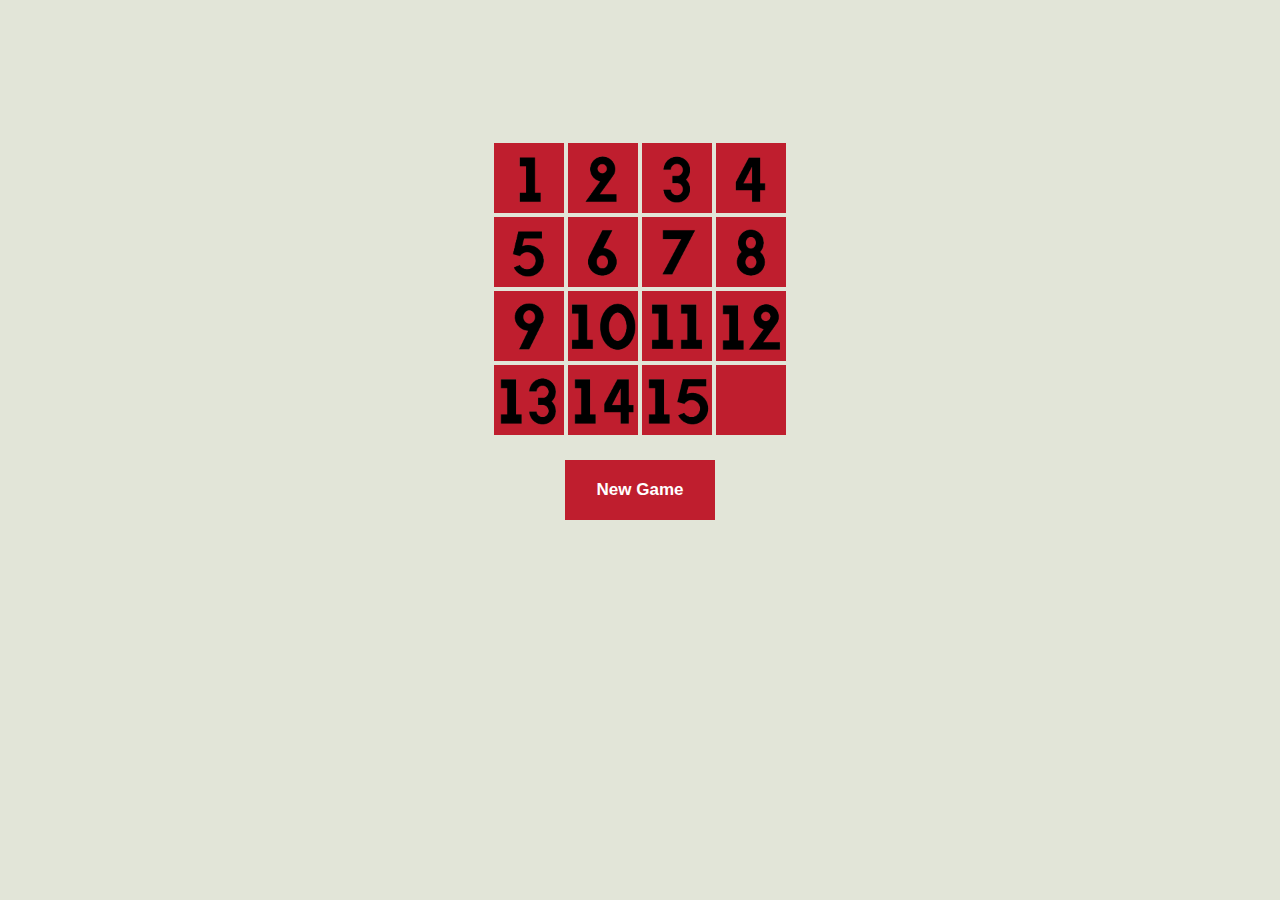
<file: MiniGames/barley-break.html>
<html>
<head>

    <meta charset="utf-8"/>
    <meta name="viewport" content="width=device-width, initial-scale=1.0, maximum-scale=1.0">
    <meta name="description" content="Tizen Mobile Web Basic Template"/>
    <link rel="stylesheet" type="text/css" href="css/style.css"/>
    <title>Пятнашки</title>
</head>

<body>
<div class="page">
    <div style="margin-top: 140px">
        <table align="center">
            <tr>
                <td>
                    <img src="images/barley/0.png" onclick="change(0)" id="0" width="70" height="70">
                    <img src="images/barley/1.png" onclick="change(1)" id="1" width="70" height="70">
                    <img src="images/barley/2.png" onclick="change(2)" id="2" width="70" height="70">
                    <img src="images/barley/3.png" onclick="change(3)" id="3" width="70" height="70"><br>
                    <img src="images/barley/4.png" onclick="change(4)" id="4" width="70" height="70">
                    <img src="images/barley/5.png" onclick="change(5)" id="5" width="70" height="70">
                    <img src="images/barley/6.png" onclick="change(6)" id="6" width="70" height="70">
                    <img src="images/barley/7.png" onclick="change(7)" id="7" width="70" height="70"><br>
                    <img src="images/barley/8.png" onclick="change(8)" id="8" width="70" height="70">
                    <img src="images/barley/9.png" onclick="change(9)" id="9" width="70" height="70">
                    <img src="images/barley/10.png" onclick="change(10)" id="10" width="70" height="70">
                    <img src="images/barley/11.png" onclick="change(11)" id="11" width="70" height="70"><br>
                    <img src="images/barley/12.png" onclick="change(12)" id="12" width="70" height="70">
                    <img src="images/barley/13.png" onclick="change(13)" id="13" width="70" height="70">
                    <img src="images/barley/14.png" onclick="change(14)" id="14" width="70" height="70">
                    <img src="images/barley/15.png" onclick="change(15)" id="15" width="70" height="70"><br>
                </td>
            </tr>
        </table>
        <br>
        <center><input class="knopka" id="newGame" type="button" value=" New Game "></center>
    </div>
    <script src="js/barley-break.js"></script>
</div>
</body>
</html>
</file>
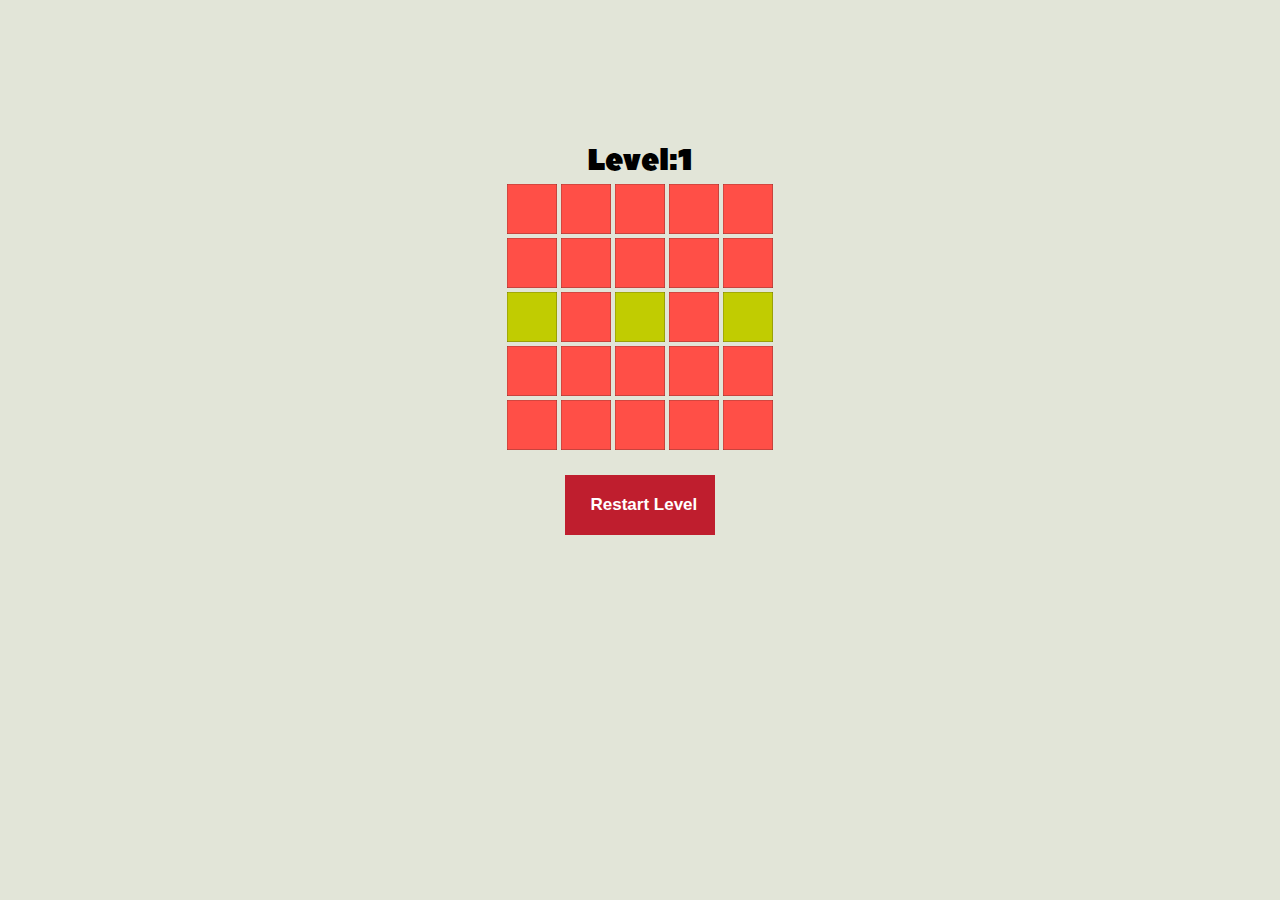
<file: MiniGames/invertion.html>
<html>
<head>

    <meta charset="utf-8"/>
    <meta name="viewport" content="width=device-width, initial-scale=1.0, maximum-scale=1.0">
    <meta name="description" content="Tizen Mobile Web Basic Template"/>
    <!-- <link rel="stylesheet" type="text/css" href="css/bootstrap.css" /> -->
    <link rel="stylesheet" type="text/css" href="css/style.css"/>

</head>
<style>
    @font-face {
        font-family: peace sans;
        src: url(fonts/Peace.otf);
    }

    .peace {
        font-family: peace sans;
    }
</style>
<body>
<div class="page">
    <div style="margin-top: 140px">
        <div id="level" style=" font-size: 30px; text-align: center; color: #000000" class="peace">
            Level:1
        </div>
        <table align="center">
            <tr>
                <td>
                    <img src="images/invertion/0.png" onclick="change(0)" id="0" width="50" height="50">
                    <img src="images/invertion/0.png" onclick="change(1)" id="1" width="50" height="50">
                    <img src="images/invertion/0.png" onclick="change(2)" id="2" width="50" height="50">
                    <img src="images/invertion/0.png" onclick="change(3)" id="3" width="50" height="50">
                    <img src="images/invertion/0.png" onclick="change(4)" id="4" width="50" height="50"><br>
                    <img src="images/invertion/0.png" onclick="change(5)" id="5" width="50" height="50">
                    <img src="images/invertion/0.png" onclick="change(6)" id="6" width="50" height="50">
                    <img src="images/invertion/0.png" onclick="change(7)" id="7" width="50" height="50">
                    <img src="images/invertion/0.png" onclick="change(8)" id="8" width="50" height="50">
                    <img src="images/invertion/0.png" onclick="change(9)" id="9" width="50" height="50"><br>
                    <img src="images/invertion/0.png" onclick="change(10)" id="10" width="50" height="50">
                    <img src="images/invertion/0.png" onclick="change(11)" id="11" width="50" height="50">
                    <img src="images/invertion/0.png" onclick="change(12)" id="12" width="50" height="50">
                    <img src="images/invertion/0.png" onclick="change(13)" id="13" width="50" height="50">
                    <img src="images/invertion/0.png" onclick="change(14)" id="14" width="50" height="50"><br>
                    <img src="images/invertion/0.png" onclick="change(15)" id="15" width="50" height="50">
                    <img src="images/invertion/0.png" onclick="change(16)" id="16" width="50" height="50">
                    <img src="images/invertion/0.png" onclick="change(17)" id="17" width="50" height="50">
                    <img src="images/invertion/0.png" onclick="change(18)" id="18" width="50" height="50">
                    <img src="images/invertion/0.png" onclick="change(19)" id="19" width="50" height="50"><br>
                    <img src="images/invertion/0.png" onclick="change(20)" id="20" width="50" height="50">
                    <img src="images/invertion/0.png" onclick="change(21)" id="21" width="50" height="50">
                    <img src="images/invertion/0.png" onclick="change(22)" id="22" width="50" height="50">
                    <img src="images/invertion/0.png" onclick="change(23)" id="23" width="50" height="50">
                    <img src="images/invertion/0.png" onclick="change(24)" id="24" width="50" height="50">
                </td>
            </tr>
        </table>
        <br>
        <center><input class="knopka" id="newGame" type="button" value="Restart Level"></center>
    </div>
</div>
<script src="js/invertion.js"></script>
</body>
</html>
</file>
<file: MiniGames/css/style.css>
html,
body {
    width: 100%;
    height: 100%;
    margin: 0 auto;
    padding: 0;
    color: #ffffff;
}

@font-face {
    font-family: OpenSans;
    src: url(fonts/OpenSans-Regular.ttf);
}

.page {
    width: 100%;
    height: 100%;
    display: table;
    background-color: RGB(226,229,216);
}

.content {
    text-align: center;
    -webkit-tap-highlight-color: transparent;
}
.contents {
    display: table-cell;
    vertical-align: middle;
    text-align: center;
    -webkit-tap-highlight-color: transparent;
}
#content-text {
    font-weight: bold;
    font-size: 5em;
}

.options{
    text-align: center;
    font-size: 25px;
}

.options ul{
    margin: 0;
    padding: 0;
    list-style-type: none;
}

.options ul li{
    display: block;
    margin-top: 15px;
    margin-bottom: 15px;
    -webkit-transition: all .25s;
    -o-transition:  all .25s;
    transition:  all .25s;
}

.player_card {
    height: 95px;
}

.playerPlace, .computer_card{
    height: 140px;
}

.playerPlace {
    margin-top: 30px;
    text-align: center;
}

.computer_card {
    margin-bottom: 30px;
    margin-top: 20px;
    text-align: center;
}

.player_card img {
    display: inline-block;
    max-width: 95px;
    max-height: 95px;
}

.yes_button_div, .no_button_div {
    text-align: center;
}

.player_cards {
    margin-top: 60px;
}

.playerPlace img, .computer_card img {
    max-width: 140px;
    max-height: 140px;
}

.result{
    font-size: 28px;
    height: 40px;
    text-align: center;
    display:table
}

.logo img{
    max-height: 300px;
    max-width: 300px;
}

.logo{
    text-align: center;
    font-size: 48px;
    height: 150px;
}

.main_page_button{
    color: white;
    font-family: OpenSans;
    background-color: #3B3B3B;
    width: 100%;
    border-radius: 15px;
    border: ridge;
}

.main_page_button:active{
    background-color: #636363;
}

.huge_button {
    height: 45px;
    font-size: 40px;
    color: #5E5E5E;
    background-color: #FFDC9C;
    border: none;
}

.yes_button, .no_button {
    width: 100px;
    height: 100px;
    border-radius: 100px;
    border: none;
}

.yes_button img, .no_button img {
    width: 35px;
    height: 35px;
}

.score {
    text-align: center;
    font-size: 30px;
    margin-top: 90px;
    font-family: OpenSans;
    font-weight: bold;
}

.score_rps {
    margin-top: 90px;
    font-family: OpenSans;
    font-weight: bold;
    float: right;
    text-align: right;
    font-size: 20px
}

.time {
    text-align: center;
    font-size: 80px;
    font-family: OpenSans;
}

.statement {
    font-size: 40px;
    margin-top: 10px;
    margin-bottom: 150px;
    //font-family: "Comic Sans MS";
    background-color: #027802;
    color: white;

    height: 90px;
    line-height: 90px;
    text-align: center;
    border: 2px dashed white;
}

.yes_button {
    background-color: #02E002;
}

.no_button {
    background-color: red;
}

.knopka {
    color: #fff;
    text-decoration: none;
    user-select: none;
    background: rgb(191,30,46);
    text-align: center;
    padding: .7em 1.5em;
    outline: none;
    font-size: 17px;
    border: 0px;
    height: 60px;
    width: 150px;
    font-weight: bold
}
.knopka:active { background: rgb(231,24,30); }

.button_left{
    float:left;
    width: 49%;
}

.button_right{
    float:right;
    width: 49%
}

.breakout_canvas{
    background-color: RGB(226,229,216)
}


canvas { background-color: RGB(226,229,216); }
</file>
